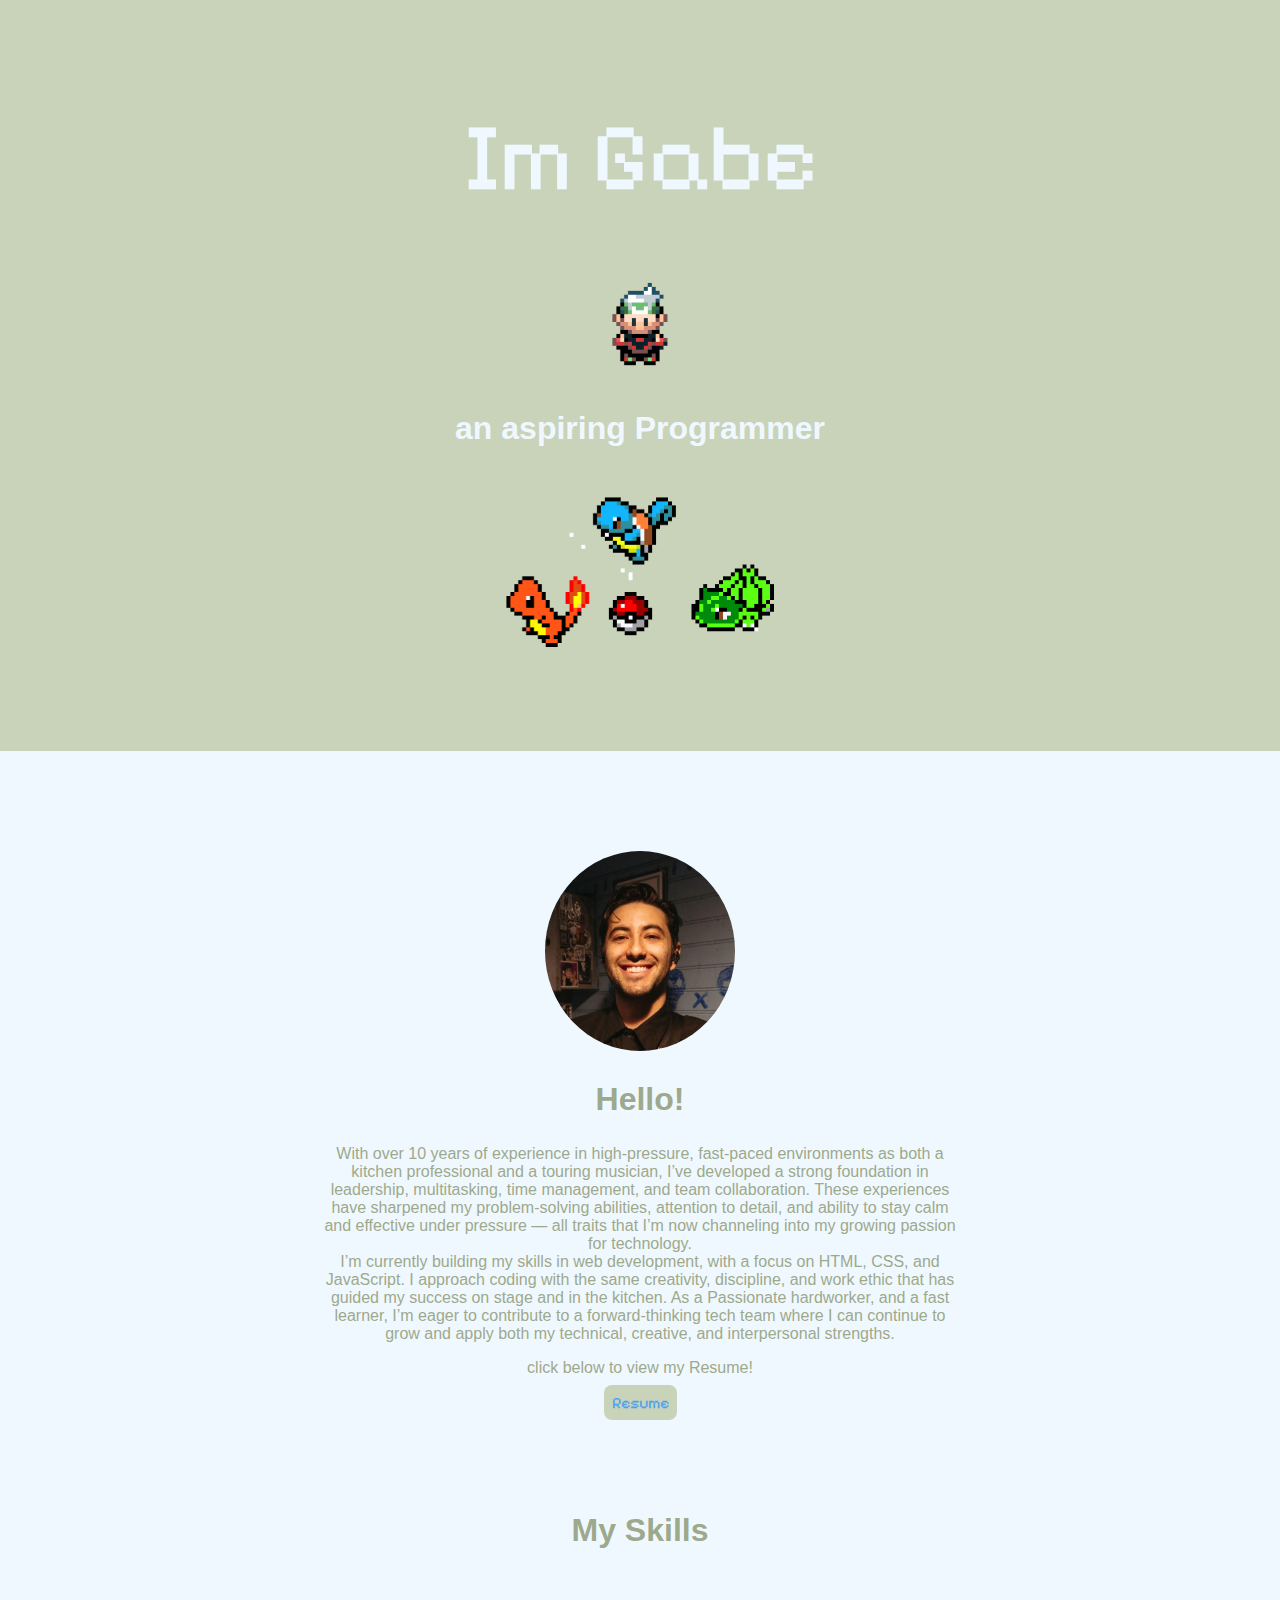
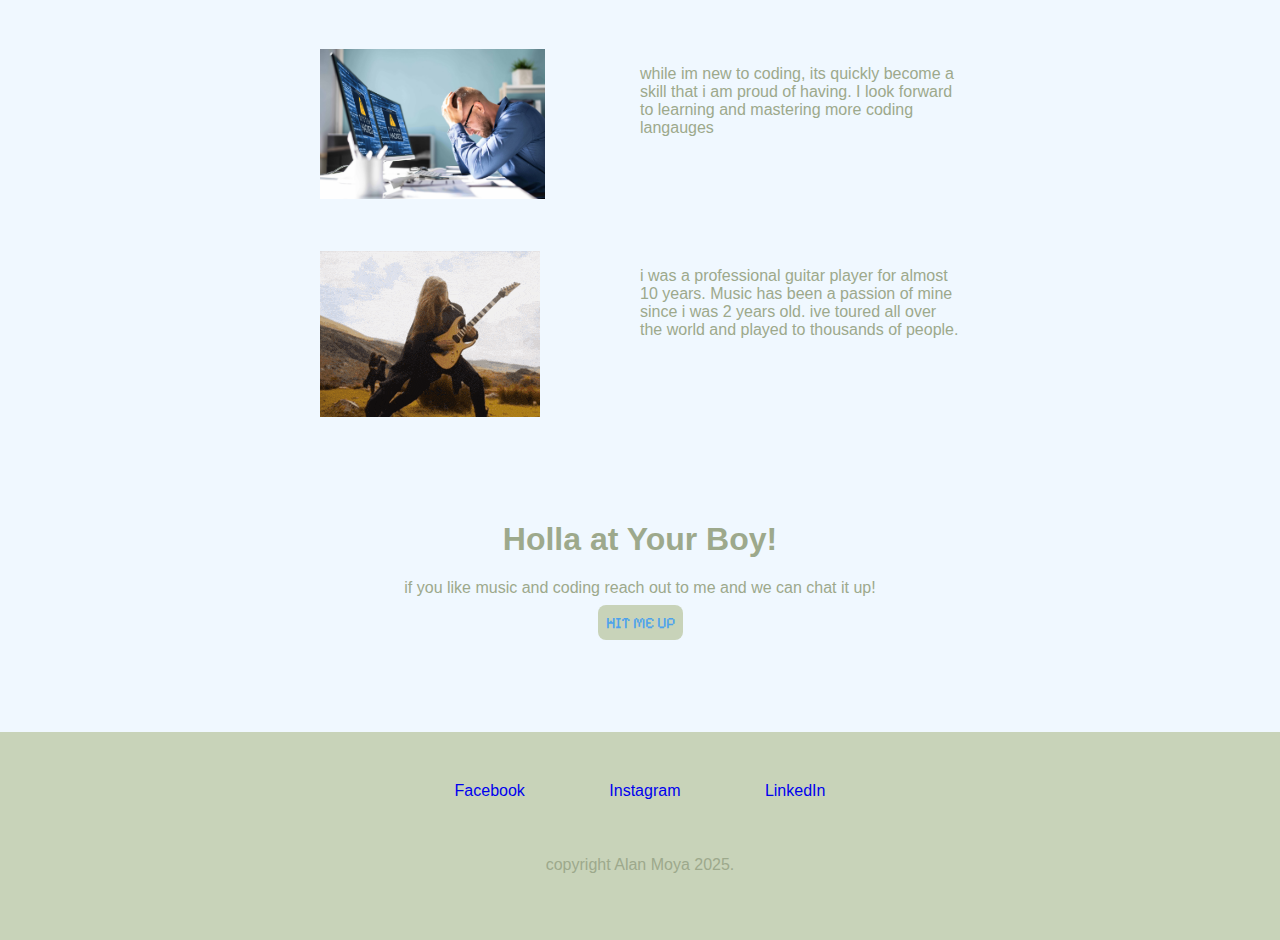
<file: index.html>
<!DOCTYPE html>
<html lang="en">
  <head>
    <meta charset="UTF-8" />
    <meta name="viewport" content="width=device-width, initial-scale=1.0" />
    <link rel="stylesheet" href="./style.css" />
    <link rel="preconnect" href="https://fonts.googleapis.com" />
    <link rel="preconnect" href="https://fonts.gstatic.com" crossorigin />
    <link
      href="https://fonts.googleapis.com/css2?family=Caveat:wght@400..700&family=Libre+Baskerville:ital,wght@0,400;0,700;1,400&family=Pixelify+Sans:wght@400..700&display=swap"
      rel="stylesheet"
    />
    <title>Document</title>
  </head>
  <body>
    <div class="top-container">
      <div class="hero-text">
        <h1>Im Gabe</h1>
        <img src="./Assests/Character fixed.PNG" height="100px" />
        <h2>an aspiring Programmer</h2>
      </div>
      <div class="image">
        <img
          src="./Assests/284-2842276_pokemon-starters-pixel-art-clipart.png"
          alt="pokemon character"
          height="150px"
        />
      </div>
    </div>
    <div class="middle-container">
        <img
        class="me"
        src="./Assests/474999280_9493167427362542_1415468278277316850_n.jpg"
        alt="portrait"
        height="200px"
      />
        <h2>Hello!</h2>
        <div class="about">
            <p>
          With over 10 years of experience in high-pressure, fast-paced
          environments as both a kitchen professional and a touring musician,
          I’ve developed a strong foundation in leadership, multitasking, time
          management, and team collaboration. These experiences have sharpened
          my problem-solving abilities, attention to detail, and ability to stay
          calm and effective under pressure — all traits that I’m now channeling
          into my growing passion for technology.<br />

          I’m currently building my skills in web development, with a focus on
          HTML, CSS, and JavaScript. I approach coding with the same creativity,
          discipline, and work ethic that has guided my success on stage and in
          the kitchen. As a Passionate hardworker, and a fast learner, I’m eager
          to contribute to a forward-thinking tech team where I can continue to
          grow and apply both my technical, creative, and interpersonal
          strengths.
            </p>
        </div>
      <p>click below to view my Resume!</p>
      <a class="btn2" href="./Public/Capstone Project/index.html">Resume</a>
    <div class="middle-container2">
    <h1>My Skills</h1>
    <div class="skills">
        <div class="parent">
            <div class="hacking">
                <img src="./Assests/hacking-cmp.jpg" alt="hacking" height="150px"/>
            </div>
            <div class="coding">
                <p>while im new to coding, its quickly become a skill that i am proud of having. I look forward to learning and mastering more coding langauges</p>
            </div>
            <div class="rocking">
                <img src="./Assests/medieval-guitar-solo.gif" alt="medieval-guitar-solo"/>
            </div>
            <div class="music">
                <p> i was a professional guitar player for almost 10 years. Music has been a passion of mine since i was 2 years old. ive toured all over the world and played to thousands of people.</p>
            </div>
        </div>
    </div>
    </div>
    <div class="bottom-container">
      <h1>Holla at Your Boy!</h1>
      <p>if you like music and coding reach out to me and we can chat it up!</p>
      <a class="btn" href="mailto:thegabers.heynow@yahoo.com">HIT ME UP</a>
    </div>
<div class="footer">
    <a class="link" href="https://www.facebook.com/gabe.moya.9">Facebook</a>
    <a class="link" href="https://www.instagram.com/baeblade_sc/?hl=en">Instagram</a>
    <a class="link" href="https://www.linkedin.com/">LinkedIn</a>
    <p>copyright Alan Moya 2025.</p>
</div>

  </body>
</html>
</file>
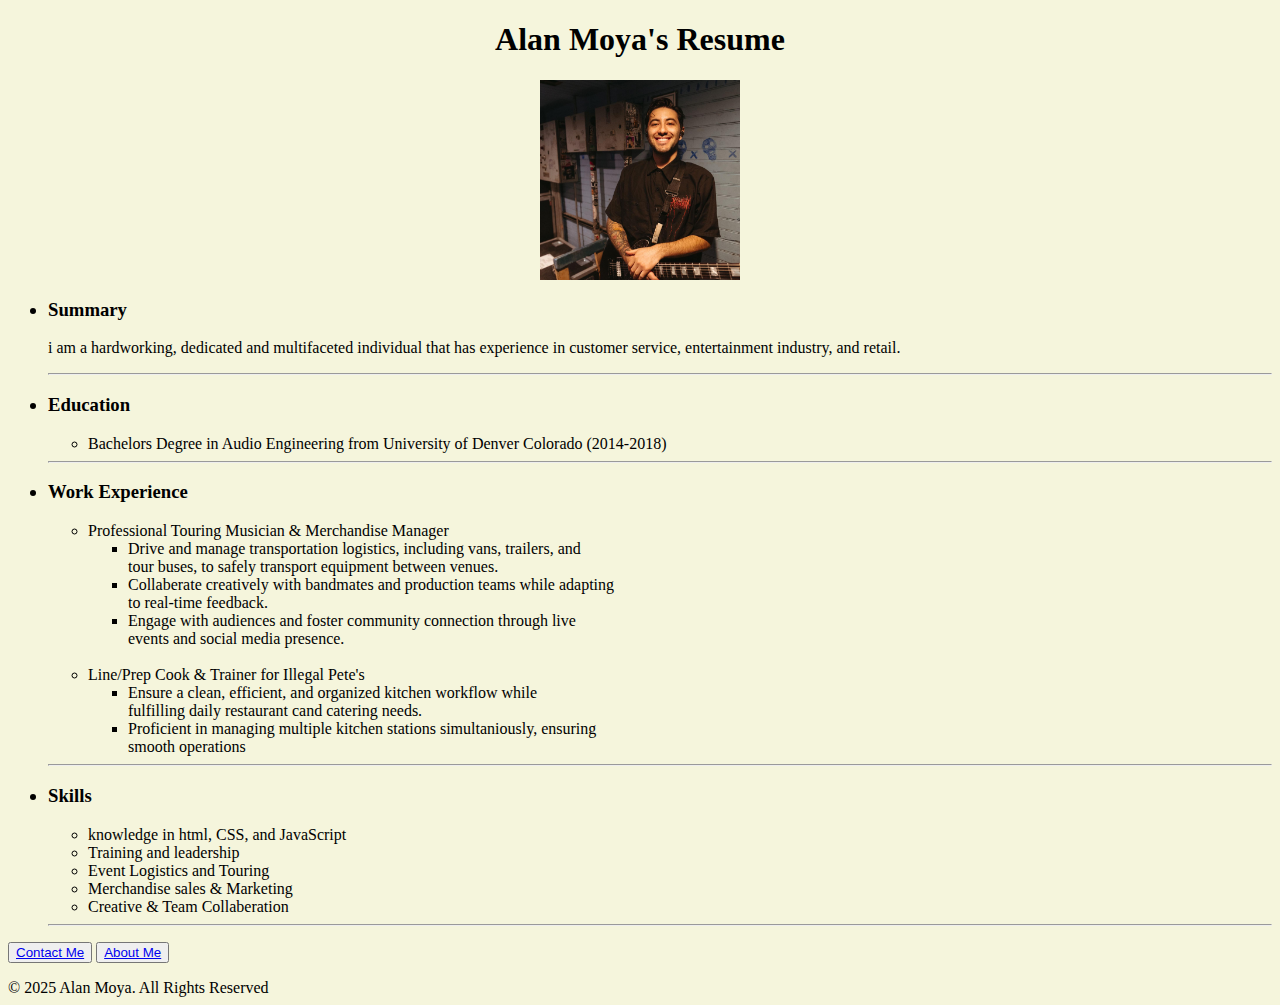
<file: Public/Capstone Project/index.html>
<!DOCTYPE html>
<html lang="en">
<head>
    <meta charset="UTF-8">
    <link rel="stylesheet" href="./style.css" />
    <meta name="viewport" content="width=device-width, initial-scale=1.0">
    <title>My Resume</title>
</head>


<body>
    <h1>Alan Moya's Resume</h1>
    <img id="photo" src="./Assests/Images/Photo of Me.jpg"
        Height="200"
        alt="Photo of Alan Moya smiling"
    />
 <ul>
        <h3><li>Summary</li></h3>
            <p>i am a hardworking, dedicated and multifaceted individual that has experience in customer service, entertainment industry, and retail.</p>
    <hr/>       
            <h3><li>Education</li></h3>
            <ul>
                <li>Bachelors Degree in Audio Engineering from University of Denver Colorado (2014-2018)</li>
            </ul>
    <hr/>
        <h3><li>Work Experience</li></h3>
            <ul>
                <li>Professional Touring Musician & Merchandise Manager</li>
                    <ul>
                        <li>
                            Drive and manage transportation logistics, including vans, trailers, and<br>
                            tour buses, to safely transport equipment between venues.
                        </li>
                        <li>
                            Collaberate creatively with bandmates and production teams while adapting<br>
                            to real-time feedback.
                        </li>
                        <li>
                            Engage with audiences and foster community connection through live<br>
                            events and social media presence.
                        </li>
                    </ul>
                    <br>
                <li>Line/Prep Cook & Trainer for Illegal Pete's</li>
                    <ul>
                        <li>
                            Ensure a clean, efficient, and organized kitchen workflow while<br>
                            fulfilling daily restaurant cand catering needs.
                        </li>
                        <li>
                            Proficient in managing multiple kitchen stations simultaniously, ensuring<br>
                            smooth operations
                        </li>
                    </ul>
            </ul>
    <hr/>
        <h3><li> Skills</li></h3>
            <ul>
                <li>knowledge in html, CSS, and JavaScript</li>
                <li>Training and leadership</li>
                <li>Event Logistics and Touring</li>
                <li>Merchandise sales & Marketing</li>
                <li>Creative & Team Collaberation</li>
            </ul>
    <hr/>   
</ul>
<button><a href="./public/contact.html">Contact Me</a></button>
<button><a href="./public/about.html">About Me</a></button>
<p></p>
</body>
<footer>© 2025 Alan Moya. All Rights Reserved  </footer>
</html>
</file>
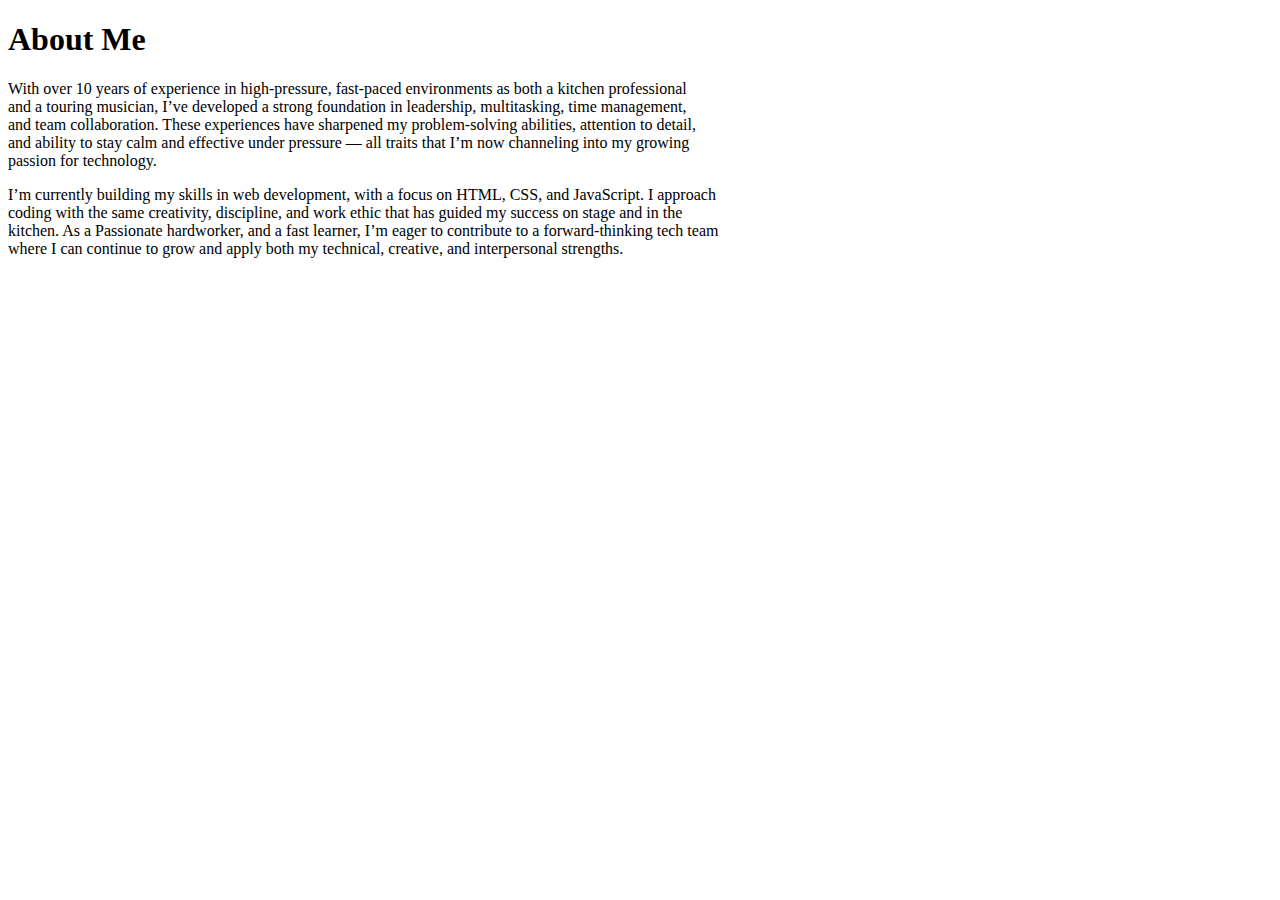
<file: Public/Capstone Project/public/about.html>
<!DOCTYPE html>
<html lang="en">
<head>
    <meta charset="UTF-8">
    <meta name="viewport" content="width=device-width, initial-scale=1.0">
    <title>About</title>
</head>
<body>
    <h1>About Me</h1>
        <p>
            With over 10 years of experience in high-pressure, fast-paced environments as both a kitchen professional<br>
            and a touring musician, I’ve developed a strong foundation in leadership, multitasking, time management,<br>
            and team collaboration. These experiences have sharpened my problem-solving abilities, attention to detail,<br>
            and ability to stay calm and effective under pressure — all traits that I’m now channeling into my growing<br>
            passion for technology.
        </p>
        <p>
            I’m currently building my skills in web development, with a focus on HTML, CSS, and JavaScript. I approach<br>
            coding with the same creativity, discipline, and work ethic that has guided my success on stage and in the<br>
            kitchen. As a Passionate hardworker, and a fast learner, I’m eager to contribute to a forward-thinking tech team<br>
            where I can continue to grow and apply both my technical, creative, and interpersonal strengths.
        </p>
</body>
</html>
</file>
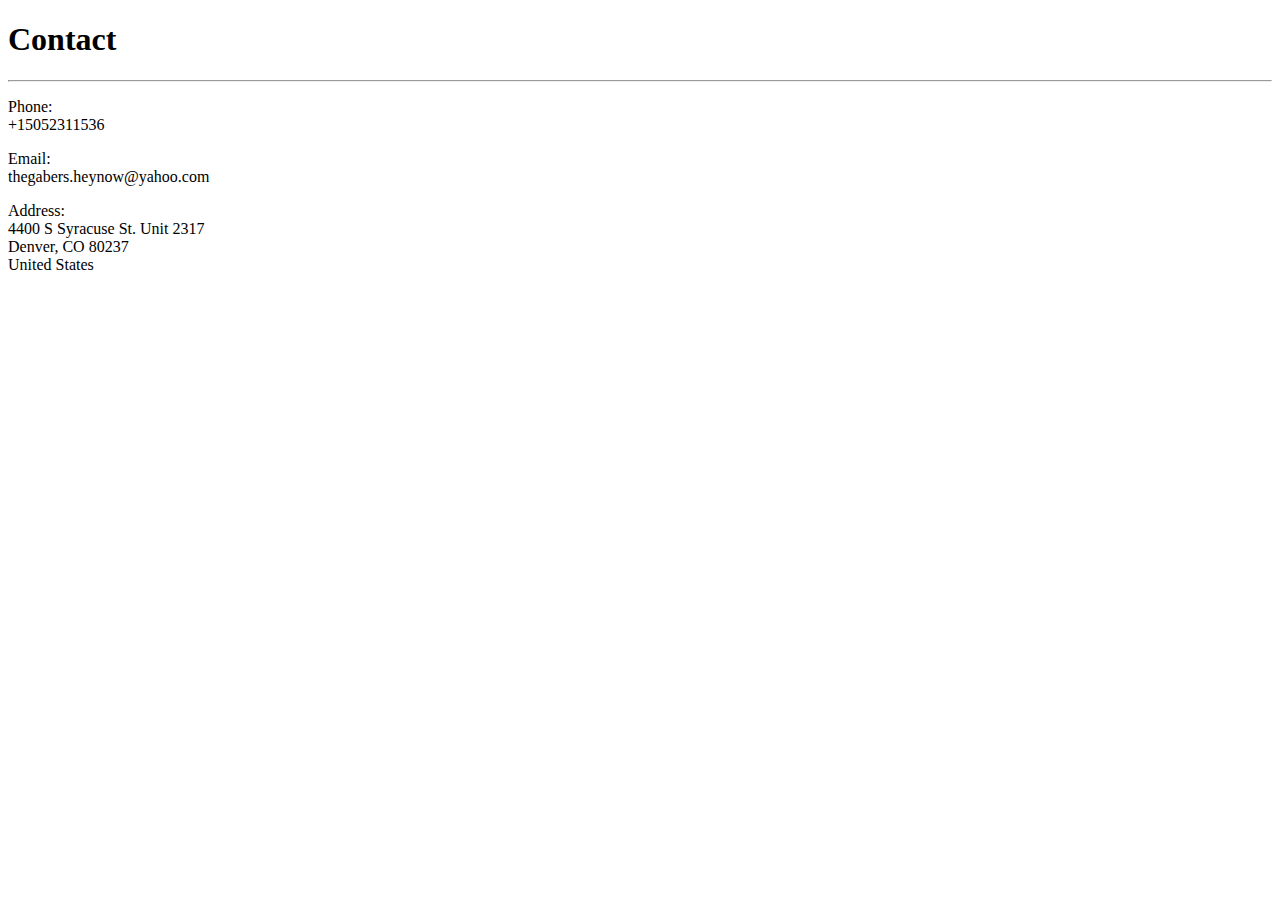
<file: Public/Capstone Project/public/contact.html>
<!DOCTYPE html>
<html lang="en">
<head>
    <meta charset="UTF-8">
    <meta name="viewport" content="width=device-width, initial-scale=1.0">
    <title>Contact</title>
</head>
<body>
    <h1>Contact</h1>
    <hr/>
        <p>
            Phone:<br>
            +15052311536<br>
        </p>
        <p>
            Email:<br>
            thegabers.heynow@yahoo.com

        </p>
        <p>  
            Address:<br>
            4400 S Syracuse St. Unit 2317<br> 
            Denver, CO 80237</br>
            United States 
        </p>          

    
</body>
</html>
</file>
<file: style.css>
body {
  text-align: center;
  font-family: sans-serif;
  margin: auto;
}

.top-container {
  position: relative;
  padding: 100px;
  background-color: rgb(200, 211, 185);
  color: aliceblue;
  border: none;
}

.top-container h1 {
  font-family: "pixelify sans";
  font-weight: 200;
  font-size: 6rem;
  margin-top: auto;
}

h2 {
  font-size: 2rem;
}

.image {
  margin-top: 50px;
}

.middle-container {
  background-color: aliceblue;
  color: rgb(157, 169, 140);
}

.middle-container2 {
  margin-top: 100px;
}

.me {
  border-radius: 50%;
  margin-top: 100px;
}

.btn2 {
  background-color: rgb(200, 211, 185);
  font-family: "pixelify sans";
  color: rgb(77, 162, 236);
  padding: 8px;
  border: none;
  border-radius: 8px;
  text-decoration: none;
}

.btn2:hover {
  box-shadow: 0 12px 16px 0 rgba(0, 0, 0, 0.24),
    0 17px 50px 0 rgba(0, 0, 0, 0.19);
  width: 30px;
  background-color: rgb(219, 231, 202);
}

.about {
  width: 50%;
  margin: auto;
}

.parent {
  display: grid;
  grid-template-columns: 1fr 1fr;
  grid-template-rows: 1fr 1fr;
  margin: 100px auto 0 auto;
  text-align: left;
  width: 50%;
  row-gap: 2rem;
}

.bottom-container {
  margin-bottom: 100px;
}

.bottom-container h1 {
  margin-top: 100px;
}
.btn {
  background-color: rgb(200, 211, 185);
  font-family: "pixelify sans";
  color: rgb(77, 162, 236);
  padding: 8px;
  border: none;
  border-radius: 8px;
  text-decoration: none;
}

.btn:hover {
  box-shadow: 0 12px 16px 0 rgba(0, 0, 0, 0.24),
    0 17px 50px 0 rgba(0, 0, 0, 0.19);
  width: 30px;
  background-color: rgb(219, 231, 202);
  margin: 150px;
}

.footer {
  padding: 50px;
  background-color: rgb(200, 211, 185);
}

.link {
  display: inline-flex;
  justify-content: center;
  align-content: center;
  text-decoration: none;
  margin: 0 40px 40px 40px;
}
</file>
<file: Public/Capstone Project/style.css>
h1{
    text-align: center;
}
body{
    background-color: beige;
}
img {
  display: block;
  margin: auto;
  }
</file>
